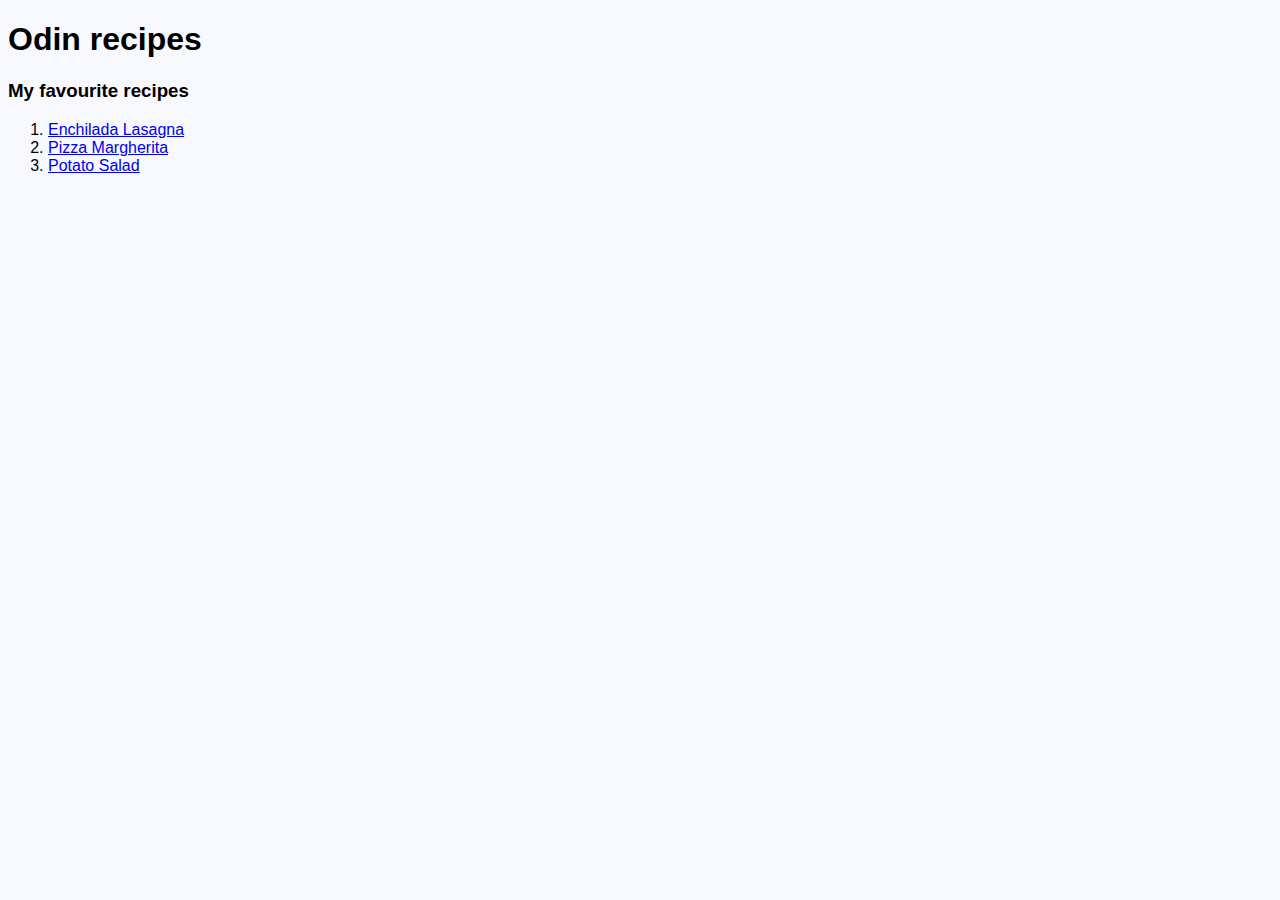
<file: index.html>
<!DOCTYPE html>
<html lang="en">
<head>
    <meta charset="UTF-8">
    <meta http-equiv="X-UA-Compatible" content="IE=edge">
    <meta name="viewport" content="width=device-width, initial-scale=1.0">
    <link rel="stylesheet" href="style.css">
    <title>Odin recipes</title>
</head>
<body>
    <h1>Odin recipes</h1>

    <h3>My favourite recipes</h3>

    <ol>
        <li><a href="./recipes/lasagna.html">Enchilada Lasagna</a></li>
        <li><a href="./recipes/pizza.html">Pizza Margherita</a></li>
        <li><a href="./recipes/potatosalad.html">Potato Salad</a></li>
    </ol>
</body>
</html>
</file>
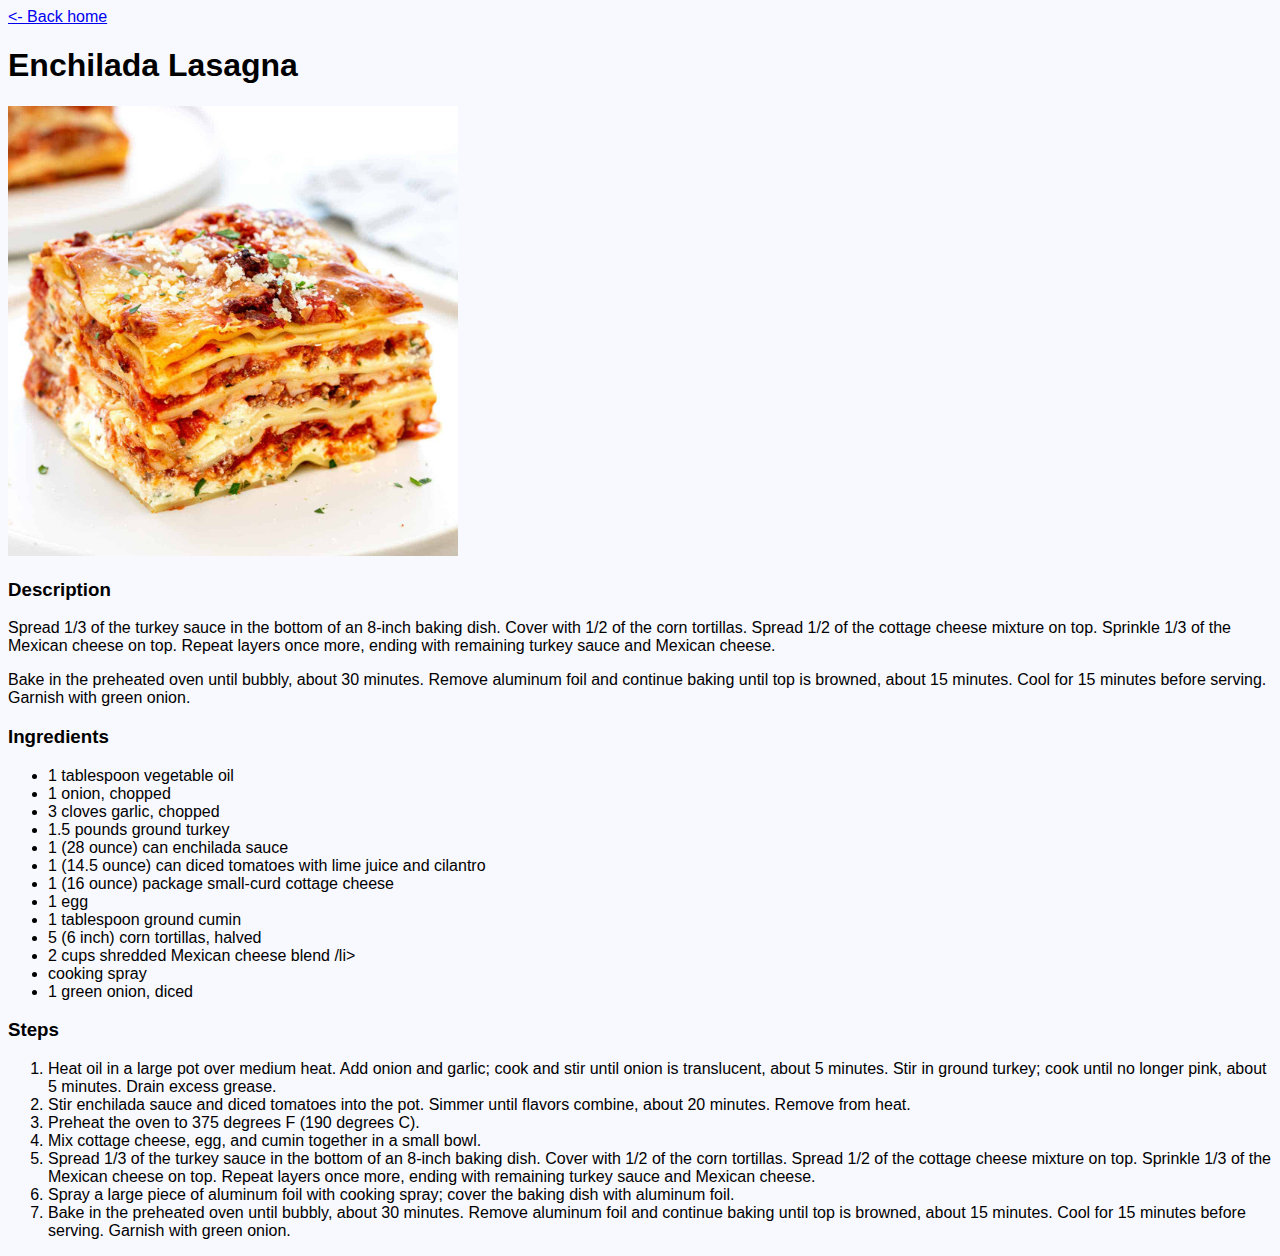
<file: recipes/lasagna.html>
<!DOCTYPE html>
<html lang="en">
<head>
    <link rel="stylesheet" href="../style.css">
    <meta charset="UTF-8">
    <meta http-equiv="X-UA-Compatible" content="IE=edge">
    <meta name="viewport" content="width=device-width, initial-scale=1.0">
    <title>Enchilada Lasagna</title>
</head>

<body>
    <a href="../index.html"> &lt- Back home</a>

    <h1>Enchilada Lasagna</h1>

    <img src="../images/lasagna.jpg" alt="A delicious lasagna" width="450px">

    <h3>Description</h3>
    <p>Spread 1/3 of the turkey sauce in the bottom of an 8-inch baking dish. Cover with 1/2 of the corn tortillas. Spread 1/2 of the cottage cheese mixture on top. Sprinkle 1/3 of the Mexican cheese on top. Repeat layers once more, ending with remaining turkey sauce and Mexican cheese.</p>
    <p>Bake in the preheated oven until bubbly, about 30 minutes. Remove aluminum foil and continue baking until top is browned, about 15 minutes. Cool for 15 minutes before serving. Garnish with green onion.
    </p>

    <h3>Ingredients</h3>
    <ul>
        <li>1 tablespoon vegetable oil </li>
        <li>1 onion, chopped </li>
        <li>3 cloves garlic, chopped </li>
        <li>1.5 pounds ground turkey </li>
        <li>1 (28 ounce) can enchilada sauce </li>
        <li>1 (14.5 ounce) can diced tomatoes with lime juice and cilantro </li>
        <li>1 (16 ounce) package small-curd cottage cheese </li>
        <li>1 egg </li>
        <li>1 tablespoon ground cumin </li>
        <li>5 (6 inch) corn tortillas, halved </li>
        <li>2 cups shredded Mexican cheese blend /li>
        <li>cooking spray </li>
        <li>1 green onion, diced </li>
    </ul>

    <h3>Steps</h3>
    <ol>
        <li>Heat oil in a large pot over medium heat. Add onion and garlic; cook and stir until onion is translucent, about 5 minutes. Stir in ground turkey; cook until no longer pink, about 5 minutes. Drain excess grease.</li>
        <li>Stir enchilada sauce and diced tomatoes into the pot. Simmer until flavors combine, about 20 minutes. Remove from heat.</li>
        <li>Preheat the oven to 375 degrees F (190 degrees C).</li>
        <li>Mix cottage cheese, egg, and cumin together in a small bowl.</li>
        <li>Spread 1/3 of the turkey sauce in the bottom of an 8-inch baking dish. Cover with 1/2 of the corn tortillas. Spread 1/2 of the cottage cheese mixture on top. Sprinkle 1/3 of the Mexican cheese on top. Repeat layers once more, ending with remaining turkey sauce and Mexican cheese.</li>
        <li>Spray a large piece of aluminum foil with cooking spray; cover the baking dish with aluminum foil.</li>
        <li>Bake in the preheated oven until bubbly, about 30 minutes. Remove aluminum foil and continue baking until top is browned, about 15 minutes. Cool for 15 minutes before serving. Garnish with green onion.</li>
    </ol>
</body>
</html>
</file>
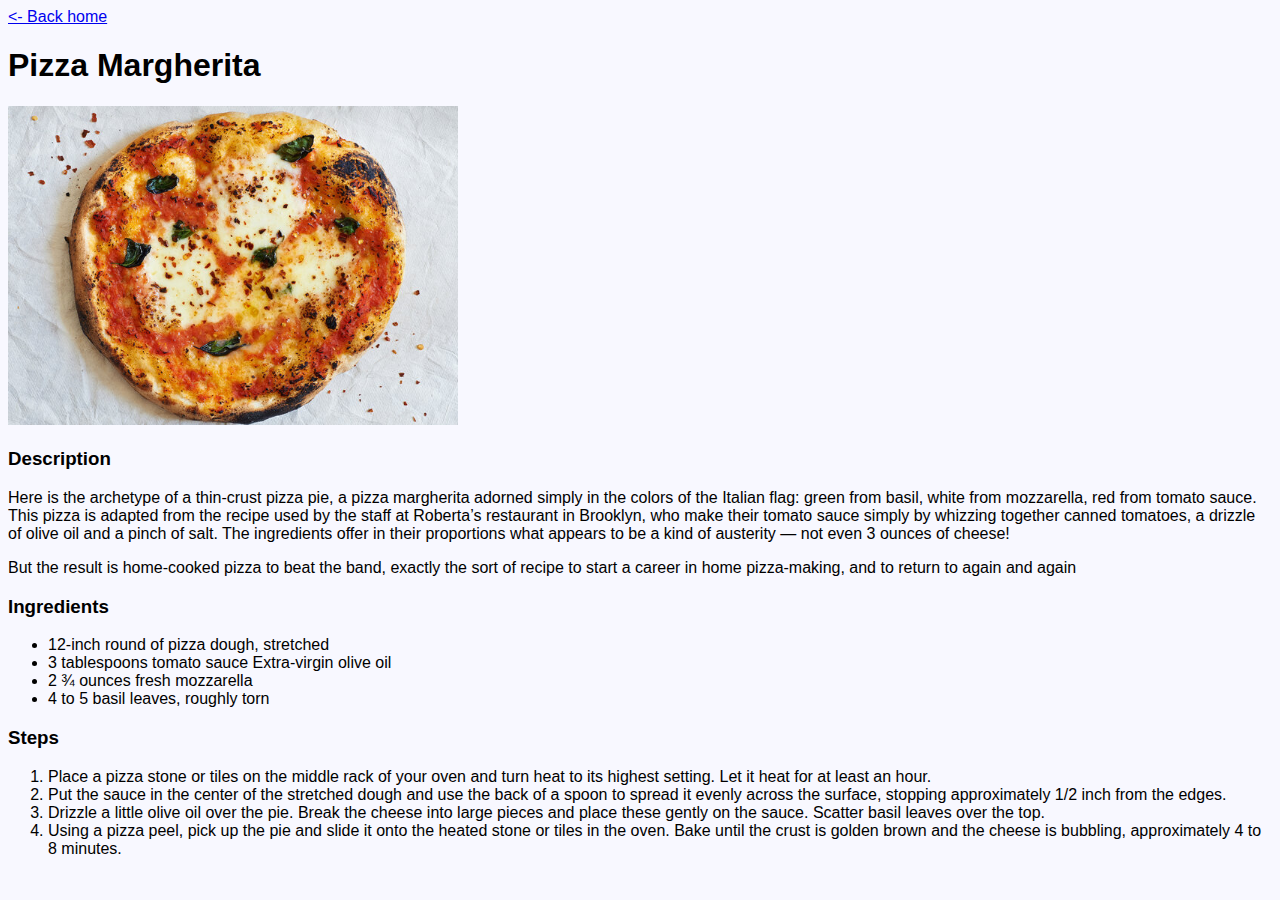
<file: recipes/pizza.html>
<!DOCTYPE html>
<html lang="en">
<head>
    <link rel="stylesheet" href="../style.css">
    <meta charset="UTF-8">
    <meta http-equiv="X-UA-Compatible" content="IE=edge">
    <meta name="viewport" content="width=device-width, initial-scale=1.0">
    <title>Pizza Margherita</title>
</head>
<body>
    <a href="../index.html"> &lt- Back home</a>

    <h1>Pizza Margherita</h1>

    <img src="../images/pizza-margherita.jpg" alt="A delicious pizza" width="450px">

    <h3>Description</h3>
    <p>Here is the archetype of a thin-crust pizza pie, a pizza margherita adorned simply in the colors of the Italian flag: green from basil, white from mozzarella, red from tomato sauce. This pizza is adapted from the recipe used by the staff at Roberta’s restaurant in Brooklyn, who make their tomato sauce simply by whizzing together canned tomatoes, a drizzle of olive oil and a pinch of salt. The ingredients offer in their proportions what appears to be a kind of austerity — not even 3 ounces of cheese!</p>
    <p>But the result is home-cooked pizza to beat the band, exactly the sort of recipe to start a career in home pizza-making, and to return to again and again
    </p>

    <h3>Ingredients</h3>
    <ul>
        <li>12-inch round of pizza dough, stretched</li>
        <li> 3 tablespoons tomato sauce Extra-virgin olive oil </li>
        <li>2 ¾ ounces fresh mozzarella  </li>
        <li>4 to 5 basil leaves, roughly torn </li>
    </ul>

    <h3>Steps</h3>
    <ol>
        <li>Place a pizza stone or tiles on the middle rack of your oven and turn heat to its highest setting. Let it heat for at least an hour.</li>
        <li>Put the sauce in the center of the stretched dough and use the back of a spoon to spread it evenly across the surface, stopping approximately 1/2 inch from the edges.</li>
        <li>Drizzle a little olive oil over the pie. Break the cheese into large pieces and place these gently on the sauce. Scatter basil leaves over the top.</li>
        <li>Using a pizza peel, pick up the pie and slide it onto the heated stone or tiles in the oven. Bake until the crust is golden brown and the cheese is bubbling, approximately 4 to 8 minutes.</li>
    </ol>
</body>
</html>
</file>
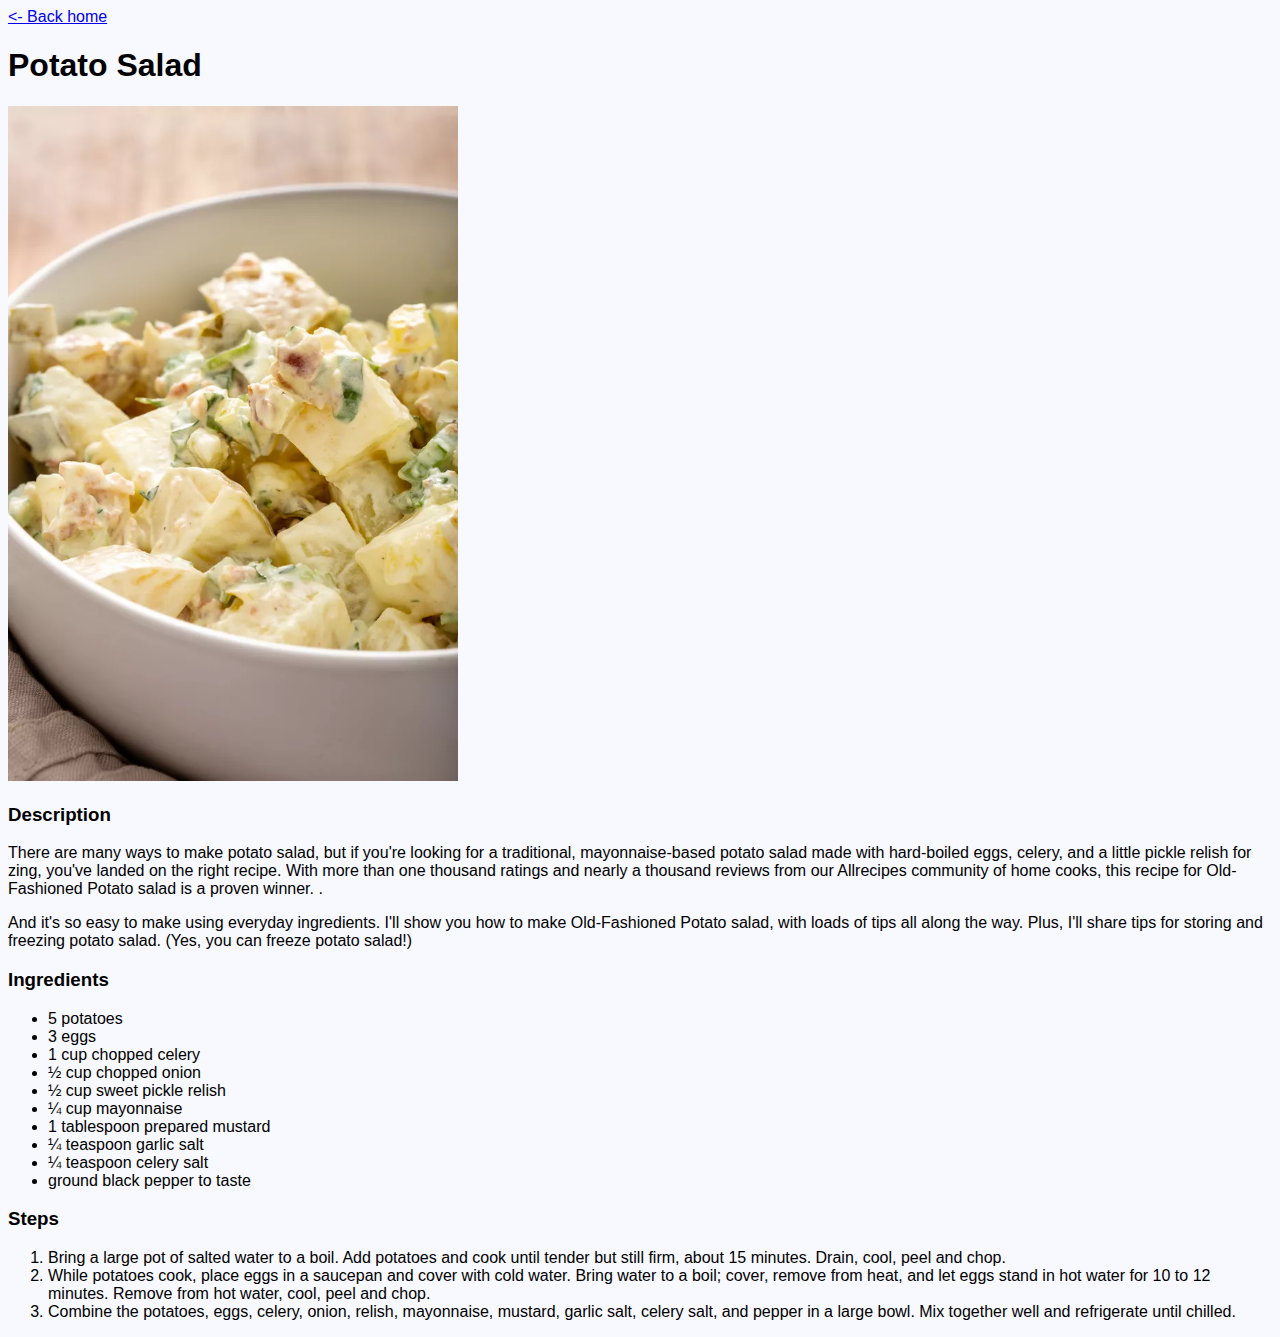
<file: recipes/potatosalad.html>
<!DOCTYPE html>
<html lang="en">
<head>
    <link rel="stylesheet" href="../style.css">
    <meta charset="UTF-8">
    <meta http-equiv="X-UA-Compatible" content="IE=edge">
    <meta name="viewport" content="width=device-width, initial-scale=1.0">
    <title>Potato salad</title>
</head>
<body>
    <a href="../index.html"> &lt- Back home</a>

    <h1>Potato Salad</h1>

    <img src="../images/potato-salad.png" alt="A delicious potato salad" width="450px">

    <h3>Description</h3>
    <p>There are many ways to make potato salad, but if you're looking for a traditional, mayonnaise-based potato salad made with hard-boiled eggs, celery, and a little pickle relish for zing, you've landed on the right recipe. With more than one thousand ratings and nearly a thousand reviews from our Allrecipes community of home cooks, this recipe for Old-Fashioned Potato salad is a proven winner. .</p>
    <p>And it's so easy to make using everyday ingredients. I'll show you how to make Old-Fashioned Potato salad, with loads of tips all along the way. Plus, I'll share tips for storing and freezing potato salad. (Yes, you can freeze potato salad!)</p>

    <h3>Ingredients</h3>
    <ul>
        <li>5 potatoes </li>
        <li>3 eggs </li>
        <li>1 cup chopped celery </li>
        <li>½ cup chopped onion </li>
        <li>½ cup sweet pickle relish </li>
        <li>¼ cup mayonnaise </li>
        <li>1 tablespoon prepared mustard </li>
        <li>¼ teaspoon garlic salt </li>
        <li>¼ teaspoon celery salt </li>
        <li>ground black pepper to taste </li>
    </ul>

    <h3>Steps</h3>
    <ol>
        <li>Bring a large pot of salted water to a boil. Add potatoes and cook until tender but still firm, about 15 minutes. Drain, cool, peel and chop.</li>
        <li>While potatoes cook, place eggs in a saucepan and cover with cold water. Bring water to a boil; cover, remove from heat, and let eggs stand in hot water for 10 to 12 minutes. Remove from hot water, cool, peel and chop.</li>
        <li>Combine the potatoes, eggs, celery, onion, relish, mayonnaise, mustard, garlic salt, celery salt, and pepper in a large bowl. Mix together well and refrigerate until chilled.</li>
    </ol>
</body>
</html>
</file>
<file: style.css>
html {
    font-family: Arial, Helvetica, sans-serif;
    background-color: ghostwhite;
}
</file>
